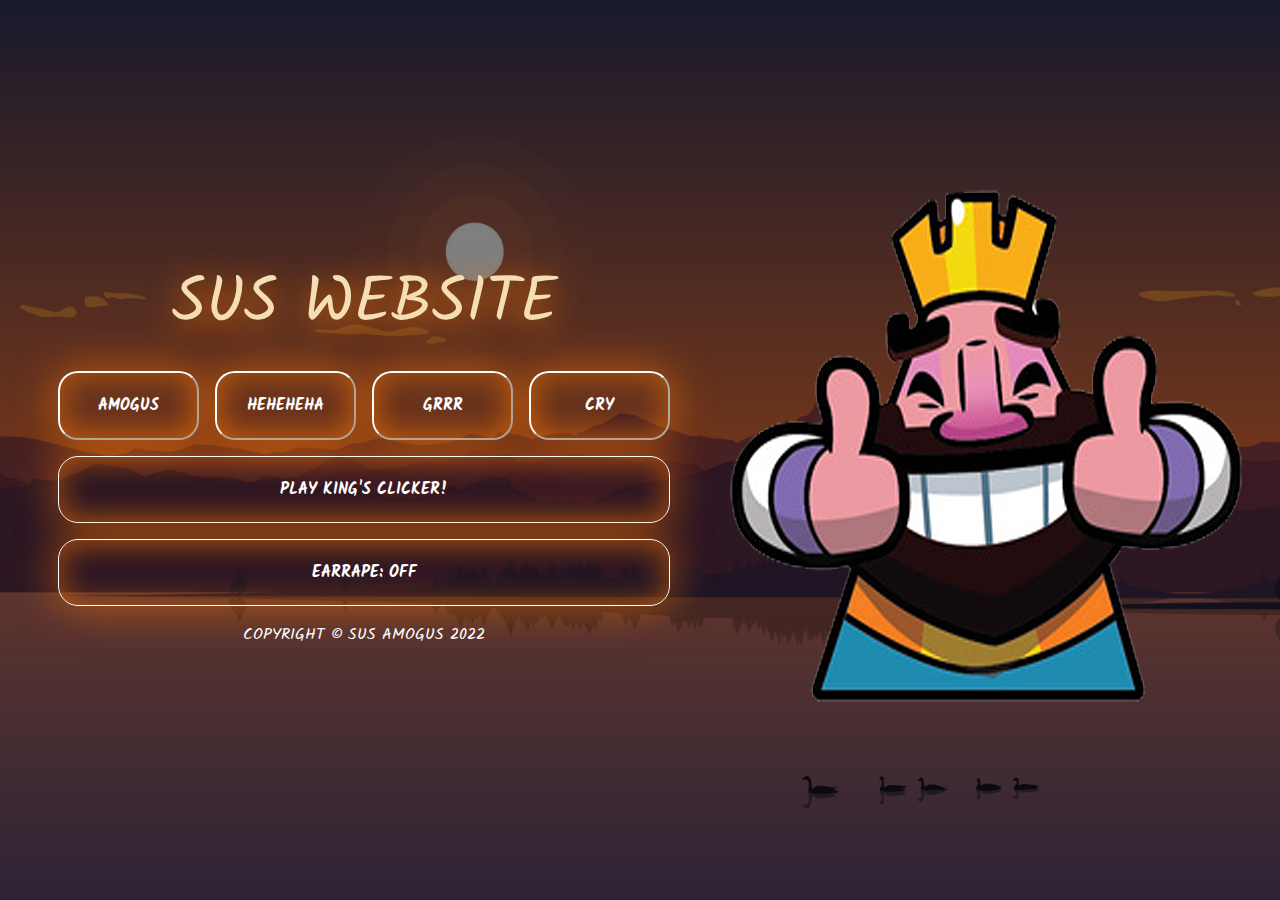
<file: index.html>
<!DOCTYPE html>
<html lang="en">
  <head>
    <meta charset="UTF-8" />
    <meta http-equiv="X-UA-Compatible" content="IE=edge" />
    <meta name="viewport" content="width=device-width, initial-scale=1.0" />
    <link rel="stylesheet" href="styles.css" />
    <title>Sus Website</title>
  </head>
  <body>
    <div class="container">
      <div class="flex-container">
        <div class="box1">
          <a href="index.html" class="grid-item p">SUS WEBSITE</a>
          <button class="grid-item btn">AMOGUS</button>
          <button class="grid-item btn">HEHEHEHA</button>
          <button class="grid-item btn">GRRR</button>
          <button class="grid-item btn">CRY</button>
          <a href="game.html" class="grid-item btn a">PLAY KING'S CLICKER!</a>
          <button class="grid-item btn">EARRAPE: OFF</button>
          <a class="grid-item p">COPYRIGHT &copy; SUS AMOGUS 2022</a>
        </div>
        <div class="box2">
          <img src="./img/king4.png" alt="" />
        </div>
      </div>
    </div>
    <input type="checkbox" name="" id="" />
    <script src="app.js"></script>
  </body>
</html>
</file>
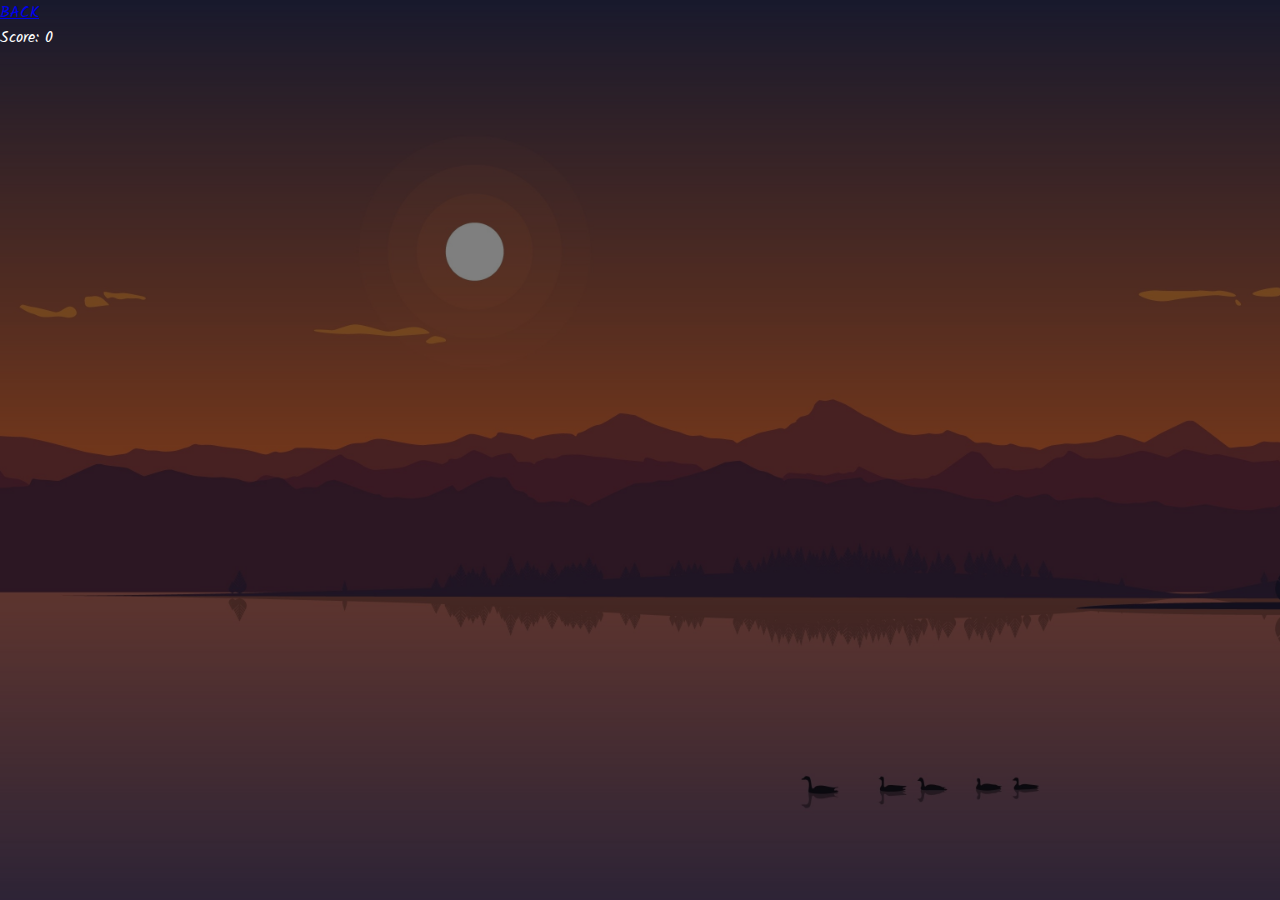
<file: game.html>
<!DOCTYPE html>
<html lang="en">
  <head>
    <meta charset="UTF-8" />
    <meta http-equiv="X-UA-Compatible" content="IE=edge" />
    <meta name="viewport" content="width=device-width, initial-scale=1.0" />
    <link rel="stylesheet" href="styles.css" />
    <title>Sus Website</title>
  </head>
  <body>
    <div class="container">
      <a href="index.html">BACK</a>
      <p class="game-p">SCORE:</p>
      <img src="./img/amogus.png" alt="amogus" class="game-img" />
      <img src="./img/king1.png" alt="laugh" class="game-img" />
      <img src="./img/king2.png" alt="cry" class="game-img" />
      <img src="./img/king3.png" alt="angry" class="game-img" />
      <img src="./img/king4.png" alt="normal" class="game-img" />
    </div>
    <script src="game.js"></script>
  </body>
</html>
</file>
<file: styles.css>
@import url("https://fonts.googleapis.com/css2?family=Kalam:wght@700&display=swap");

* {
  margin: 0;
  padding: 0;
  box-sizing: border-box;
  font-family: "Kalam", cursive;
}
body {
  background: url("./img/wallpaperflare.com_wallpaper.jpg") no-repeat center
    center/cover;
  overflow: hidden;
}

.container {
  position: relative;
  width: 100%;
  height: 100vh;
  background: rgba(0, 0, 0, 0.5);
}
.flex-container {
  display: flex;
  justify-content: center;
  align-items: center;
  text-align: center;
  margin: auto;
  height: 100vh;
  width: 1245px;
}

.box1 {
  display: grid;
  grid-template-columns: repeat(4, 2fr);
  grid-gap: 1rem;
  margin: 20px;
  padding: 20px;
}
.grid-item:first-child {
  grid-column: 1 / span 4;
  color: wheat;
  font-size: 4rem;
  text-shadow: 0rem 0.3rem 2rem rgba(255, 120, 0, 1);
  text-decoration: none;
}
.grid-item:first-child:hover {
  font-size: 4.2rem;
  transition: all 0.08s ease-in-out;
}
.grid-item:nth-child(6) {
  grid-column: 1 / span 4;
}
.grid-item:nth-child(7) {
  grid-column: 1 / span 4;
  color: #fff;
  border: 1px solid white;
  border-radius: 20px;
  /* padding: 12px; */
}
.grid-item:last-child {
  grid-column: 1 / span 4;
  color: #fff;
}
.btn {
  font-size: 1rem;
  padding: 20px 30px;
  border-radius: 20px;
  background: none;
  color: #fff;
  border-color: #fff;
  font-weight: bold;
  /* offset-x | offset-y | blur-radius | spread-radius | color */
  box-shadow: 0px 0px 40px 3px rgba(255, 120, 0, 0.5),
    inset 0px 0px 30px 3px rgba(255, 120, 0, 0.5);
  transition: all 0.08s ease-in-out;
}
.btn:hover {
  margin-top: 8px;
  cursor: pointer;
  box-shadow: 0px 0px 40px 3px rgba(238, 0, 255, 0.5),
    inset 0px 0px 30px 3px rgba(238, 0, 255, 0.5);
}
.btn:active {
  font-size: 1.1rem;
  color: rgba(238, 0, 255, 1);
  border-color: rgba(238, 0, 255, 1);
  box-shadow: 0px 0px 50px 3px rgba(238, 0, 255, 0.5),
    inset 0px 0px 40px 3px rgba(238, 0, 255, 0.5);
}
.box1 .btn.a {
  border: 1px #fff solid;
  text-decoration: none;
}
.box1 .btn.a:visited {
  text-decoration: none;
}

.box2 {
  margin: 20px;
}
.box2 img {
  transition: all 0.08s ease-in-out;
  animation-name: animate1;
  animation-duration: 0.5s;
  animation-iteration-count: infinite;
  animation-fill-mode: forwards;
}
@keyframes animate1 {
  0% {
    margin-bottom: 50px;
  }
  50% {
    margin-top: 50px;
  }
  100% {
    margin-bottom: 50px;
  }
}

input {
  display: none;
}

.active {
  font-size: 1.1rem;
  color: rgba(255, 0, 145, 1);
  border-color: rgba(255, 0, 145, 1);
  box-shadow: 0px 0px 50px 3px rgba(255, 0, 145, 0.5),
    inset 0px 0px 40px 3px rgba(255, 0, 145, 0.5);
}

.game-img {
  position: absolute;
  width: 150px;
  z-index: 1;
  display: none;
  transition: all 0.5s ease-in-out;
}
.game-img:hover {
  cursor: pointer;
}
.game-p {
  color: #fff;
}
.container .game-img {
  transition: all 0.5s ease-in-out;
}
.on {
  display: inline-block;
  transition: all 0.5s ease-in-out;
}
</file>
